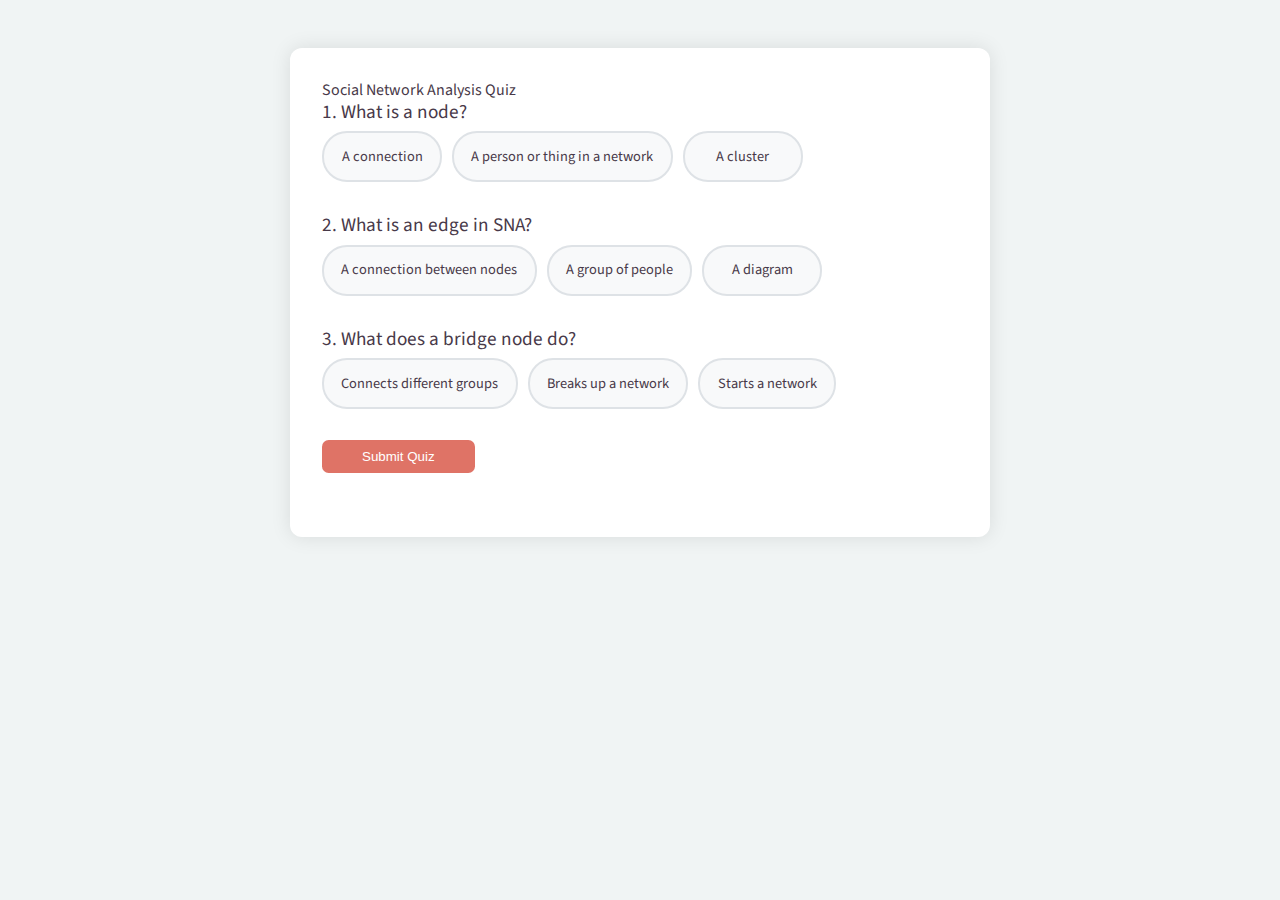
<file: quiz.html>
<!DOCTYPE html>
<html lang="en">
<head>
  <meta charset="UTF-8">
  <meta name="viewport" content="width=device-width, initial-scale=1.0">
  <title>SNA Quiz - Social Network Explorer</title>
  <link rel="stylesheet" href="assets/css/main.css">
  <style>
    .quiz-container {
      max-width: 700px;
      margin: 3em auto;
      padding: 2em;
      background: #fff;
      border-radius: 12px;
      box-shadow: 0 0 20px rgba(0, 0, 0, 0.1);
    }
    .question {
      margin-bottom: 1.5em;
    }
    .question h3 {
      font-size: 1.2em;
    }
    .question label {
      display: inline-block;
      margin: 0.5em 0.5em 0.5em 0;
      padding: 0.8em 1.2em;
      background: #f8f9fa;
      border: 2px solid #dee2e6;
      border-radius: 25px;
      cursor: pointer;
      transition: all 0.3s ease;
      font-size: 0.9em;
      min-width: 120px;
      text-align: center;
    }
    .question label:hover {
      background: #e9ecef;
      border-color: #adb5bd;
    }
    .question input[type="radio"] {
      display: none;
    }
    .question input[type="radio"]:checked + span {
      background: #007bff;
      color: white;
      border-color: #007bff;
    }
    .question label span {
      display: block;
      width: 100%;
      height: 100%;
    }
    #result {
      margin-top: 2em;
      font-weight: bold;
    }
    /* Fix radio button visibility */
    input[type="radio"] {
      pointer-events: auto !important;
      opacity: 1 !important;
    }
  </style>
</head>
<body>
  <div class="quiz-container">
    <h1>Social Network Analysis Quiz</h1>
    <form id="sna-quiz">
      <div class="question">
        <h3>1. What is a node?</h3>
        <label><input type="radio" name="q1" value="0"><span>A connection</span></label>
        <label><input type="radio" name="q1" value="1"><span>A person or thing in a network</span></label>
        <label><input type="radio" name="q1" value="0"><span>A cluster</span></label>
      </div>

      <div class="question">
        <h3>2. What is an edge in SNA?</h3>
        <label><input type="radio" name="q2" value="1"><span>A connection between nodes</span></label>
        <label><input type="radio" name="q2" value="0"><span>A group of people</span></label>
        <label><input type="radio" name="q2" value="0"><span>A diagram</span></label>
      </div>

      <div class="question">
        <h3>3. What does a bridge node do?</h3>
        <label><input type="radio" name="q3" value="1"><span>Connects different groups</span></label>
        <label><input type="radio" name="q3" value="0"><span>Breaks up a network</span></label>
        <label><input type="radio" name="q3" value="0"><span>Starts a network</span></label>
      </div>

      <button type="submit">Submit Quiz</button>
    </form>
    <div id="result"></div>
  </div>

  <script>
    document.getElementById('sna-quiz').addEventListener('submit', function(e) {
      e.preventDefault();
      let score = 0;
      const total = 3;
      const form = e.target;
      for (let i = 1; i <= total; i++) {
        const answer = form[`q${i}`].value;
        score += parseInt(answer);
      }
      document.getElementById('result').innerText = `You got ${score} out of ${total} correct!`;
    });
  </script>
</body>
</html>
</file>
<file: assets/css/main.css>
@import url("https://fonts.googleapis.com/css?family=Source+Sans+Pro:300,300italic,400,400italic,600");
@import url("fontawesome-all.min.css");

/*
	Helios by HTML5 UP
	html5up.net | @ajlkn
	Free for personal and commercial use under the CCA 3.0 license (html5up.net/license)
*/

html, body, div, span, applet, object,
iframe, h1, h2, h3, h4, h5, h6, p, blockquote,
pre, a, abbr, acronym, address, big, cite,
code, del, dfn, em, img, ins, kbd, q, s, samp,
small, strike, strong, sub, sup, tt, var, b,
u, i, center, dl, dt, dd, ol, ul, li, fieldset,
form, label, legend, table, caption, tbody,
tfoot, thead, tr, th, td, article, aside,
canvas, details, embed, figure, figcaption,
footer, header, hgroup, menu, nav, output, ruby,
section, summary, time, mark, audio, video {
	margin: 0;
	padding: 0;
	border: 0;
	font-size: 100%;
	font: inherit;
	vertical-align: baseline;}

article, aside, details, figcaption, figure,
footer, header, hgroup, menu, nav, section {
	display: block;}

body {
	line-height: 1;
}

ol, ul {
	list-style: none;
}

blockquote, q {
	quotes: none;
}

	blockquote:before, blockquote:after, q:before, q:after {
		content: '';
		content: none;
	}

table {
	border-collapse: collapse;
	border-spacing: 0;
}

body {
	-webkit-text-size-adjust: none;
}

mark {
	background-color: transparent;
	color: inherit;
}

input::-moz-focus-inner {
	border: 0;
	padding: 0;
}

input, select, textarea {
	-moz-appearance: none;
	-webkit-appearance: none;
	-ms-appearance: none;
	appearance: none;
}

/* === Custom Carousel Styling for SNA Boxes === */

.carousel .reel {
  display: flex;
  flex-wrap: nowrap;
  overflow-x: auto;
  padding: 2em 1em;
  gap: 1.5em;
}

.carousel .reel article {
  flex: 0 0 auto;
  width: 260px;
  background-color: #fff;
  border-radius: 10px;
  padding: 1.2em;
  box-shadow: 0 4px 10px rgba(0, 0, 0, 0.1);
  transition: transform 0.2s ease;
}

.carousel .reel article:hover {
  transform: scale(1.03);
}

.carousel .reel article img {
  border-radius: 8px;
  width: 100%;
  height: auto;
}

.carousel .reel article header {
  margin-top: 1em;
  text-align: center;
}

.carousel .reel article p {
  font-size: 0.95em;
  line-height: 1.4;
  margin-top: 0.5em;
  text-align: center;
}

/* Optional: scrollbar styling for better UX */
.carousel .reel::-webkit-scrollbar {
  height: 8px;
}
.carousel .reel::-webkit-scrollbar-thumb {
  background-color: #ccc;
  border-radius: 4px;
}


/* Basic */

	html {
		box-sizing: border-box;
	}

	*, *:before, *:after {
		box-sizing: inherit;
	}

	body {
		background: #f0f4f4;
		color: #5b5b5b;
		font-size: 15pt;
		line-height: 1.85em;
		font-family: 'Source Sans Pro', sans-serif;
		font-weight: 300;
	}

		body.is-preload *, body.is-preload *:before, body.is-preload *:after {
			-moz-animation: none !important;
			-webkit-animation: none !important;
			-ms-animation: none !important;
			animation: none !important;
			-moz-transition: none !important;
			-webkit-transition: none !important;
			-ms-transition: none !important;
			transition: none !important;
		}

	input, textarea, select {
		font-size: 15pt;
		line-height: 1.85em;
		font-family: 'Source Sans Pro', sans-serif;
		font-weight: 300;
	}

	h1, h2, h3, h4, h5, h6 {
		font-weight: 400;
		color: #483949;
		line-height: 1.25em;
	}

	h1 a, h2 a, h3 a, h4 a, h5 a, h6 a {
		color: inherit;
		text-decoration: none;
		border-bottom-color: transparent;
	}

	h1 strong, h2 strong, h3 strong, h4 strong, h5 strong, h6 strong {
		font-weight: 600;
	}

	h2 {
		font-size: 2.85em;
	}

	h3 {
		font-size: 1.25em;
	}

	h4 {
		font-size: 1em;
		margin: 0 0 0.25em 0;
	}

	strong, b {
		font-weight: 400;
		color: #483949;
	}

	em, i {
		font-style: italic;
	}

	a {
		color: inherit;
		border-bottom: solid 1px rgba(128, 128, 128, 0.15);
		text-decoration: none;
		-moz-transition: background-color 0.35s ease-in-out, color 0.35s ease-in-out, border-bottom-color 0.35s ease-in-out;
		-webkit-transition: background-color 0.35s ease-in-out, color 0.35s ease-in-out, border-bottom-color 0.35s ease-in-out;
		-ms-transition: background-color 0.35s ease-in-out, color 0.35s ease-in-out, border-bottom-color 0.35s ease-in-out;
		transition: background-color 0.35s ease-in-out, color 0.35s ease-in-out, border-bottom-color 0.35s ease-in-out;
	}

		a:hover {
			color: #ef8376;
			border-bottom-color: transparent;
		}

	sub {
		position: relative;
		top: 0.5em;
		font-size: 0.8em;
	}

	sup {
		position: relative;
		top: -0.5em;
		font-size: 0.8em;
	}

	blockquote {
		border-left: solid 0.5em #ddd;
		padding: 1em 0 1em 2em;
		font-style: italic;
	}

	p, ul, ol, dl, table {
		margin-bottom: 1em;
	}

	p {
		text-align: justify;
	}

	br.clear {
		clear: both;
	}

	hr {
		position: relative;
		display: block;
		border: 0;
		top: 4.5em;
		margin-bottom: 9em;
		height: 6px;
		border-top: solid 1px rgba(128, 128, 128, 0.2);
		border-bottom: solid 1px rgba(128, 128, 128, 0.2);
	}

		hr:before, hr:after {
			content: '';
			position: absolute;
			top: -8px;
			display: block;
			width: 1px;
			height: 21px;
			background: rgba(128, 128, 128, 0.2);
		}

		hr:before {
			left: -1px;
		}

		hr:after {
			right: -1px;
		}

	.timestamp {
		color: rgba(128, 128, 128, 0.75);
		font-size: 0.8em;
	}

/* Container */

	.container {
		margin: 0 auto;
		max-width: 100%;
		width: 1400px;
	}

		@media screen and (max-width: 1680px) {

			.container {
				width: 1200px;
			}

		}

		@media screen and (max-width: 1280px) {

			.container {
				width: 100%;
			}

		}

		@media screen and (max-width: 960px) {

			.container {
				width: 100%;
			}

		}

		@media screen and (max-width: 840px) {

			.container {
				width: 100%;
			}

		}

		@media screen and (max-width: 736px) {

			.container {
				width: 100%;
			}

		}

/* Row */

	.row {
		display: flex;
		flex-wrap: wrap;
		box-sizing: border-box;
		align-items: stretch;
	}

		.row > * {
			box-sizing: border-box;
		}

		.row.gtr-uniform > * > :last-child {
			margin-bottom: 0;
		}

		.row.aln-left {
			justify-content: flex-start;
		}

		.row.aln-center {
			justify-content: center;
		}

		.row.aln-right {
			justify-content: flex-end;
		}

		.row.aln-top {
			align-items: flex-start;
		}

		.row.aln-middle {
			align-items: center;
		}

		.row.aln-bottom {
			align-items: flex-end;
		}

		.row > .imp {
			order: -1;
		}

		.row > .col-1 {
			width: 8.33333%;
		}

		.row > .off-1 {
			margin-left: 8.33333%;
		}

		.row > .col-2 {
			width: 16.66667%;
		}

		.row > .off-2 {
			margin-left: 16.66667%;
		}

		.row > .col-3 {
			width: 25%;
		}

		.row > .off-3 {
			margin-left: 25%;
		}

		.row > .col-4 {
			width: 33.33333%;
		}

		.row > .off-4 {
			margin-left: 33.33333%;
		}

		.row > .col-5 {
			width: 41.66667%;
		}

		.row > .off-5 {
			margin-left: 41.66667%;
		}

		.row > .col-6 {
			width: 50%;
		}

		.row > .off-6 {
			margin-left: 50%;
		}

		.row > .col-7 {
			width: 58.33333%;
		}

		.row > .off-7 {
			margin-left: 58.33333%;
		}

		.row > .col-8 {
			width: 66.66667%;
		}

		.row > .off-8 {
			margin-left: 66.66667%;
		}

		.row > .col-9 {
			width: 75%;
		}

		.row > .off-9 {
			margin-left: 75%;
		}

		.row > .col-10 {
			width: 83.33333%;
		}

		.row > .off-10 {
			margin-left: 83.33333%;
		}

		.row > .col-11 {
			width: 91.66667%;
		}

		.row > .off-11 {
			margin-left: 91.66667%;
		}

		.row > .col-12 {
			width: 100%;
		}

		.row > .off-12 {
			margin-left: 100%;
		}

		.row.gtr-0 {
			margin-top: 0px;
			margin-left: 0px;
		}

			.row.gtr-0 > * {
				padding: 0px 0 0 0px;
			}

			.row.gtr-0.gtr-uniform {
				margin-top: 0px;
			}

				.row.gtr-0.gtr-uniform > * {
					padding-top: 0px;
				}

		.row.gtr-25 {
			margin-top: -10px;
			margin-left: -10px;
		}

			.row.gtr-25 > * {
				padding: 10px 0 0 10px;
			}

			.row.gtr-25.gtr-uniform {
				margin-top: -10px;
			}

				.row.gtr-25.gtr-uniform > * {
					padding-top: 10px;
				}

		.row.gtr-50 {
			margin-top: -20px;
			margin-left: -20px;
		}

			.row.gtr-50 > * {
				padding: 20px 0 0 20px;
			}

			.row.gtr-50.gtr-uniform {
				margin-top: -20px;
			}

				.row.gtr-50.gtr-uniform > * {
					padding-top: 20px;
				}

		.row {
			margin-top: -40px;
			margin-left: -40px;
		}

			.row > * {
				padding: 40px 0 0 40px;
			}

			.row.gtr-uniform {
				margin-top: -40px;
			}

				.row.gtr-uniform > * {
					padding-top: 40px;
				}

		.row.gtr-150 {
			margin-top: -60px;
			margin-left: -60px;
		}

			.row.gtr-150 > * {
				padding: 60px 0 0 60px;
			}

			.row.gtr-150.gtr-uniform {
				margin-top: -60px;
			}

				.row.gtr-150.gtr-uniform > * {
					padding-top: 60px;
				}

		.row.gtr-200 {
			margin-top: -80px;
			margin-left: -80px;
		}

			.row.gtr-200 > * {
				padding: 80px 0 0 80px;
			}

			.row.gtr-200.gtr-uniform {
				margin-top: -80px;
			}

				.row.gtr-200.gtr-uniform > * {
					padding-top: 80px;
				}

		@media screen and (max-width: 1680px) {

			.row {
				display: flex;
				flex-wrap: wrap;
				box-sizing: border-box;
				align-items: stretch;
			}

				.row > * {
					box-sizing: border-box;
				}

				.row.gtr-uniform > * > :last-child {
					margin-bottom: 0;
				}

				.row.aln-left {
					justify-content: flex-start;
				}

				.row.aln-center {
					justify-content: center;
				}

				.row.aln-right {
					justify-content: flex-end;
				}

				.row.aln-top {
					align-items: flex-start;
				}

				.row.aln-middle {
					align-items: center;
				}

				.row.aln-bottom {
					align-items: flex-end;
				}

				.row > .imp-wide {
					order: -1;
				}

				.row > .col-1-wide {
					width: 8.33333%;
				}

				.row > .off-1-wide {
					margin-left: 8.33333%;
				}

				.row > .col-2-wide {
					width: 16.66667%;
				}

				.row > .off-2-wide {
					margin-left: 16.66667%;
				}

				.row > .col-3-wide {
					width: 25%;
				}

				.row > .off-3-wide {
					margin-left: 25%;
				}

				.row > .col-4-wide {
					width: 33.33333%;
				}

				.row > .off-4-wide {
					margin-left: 33.33333%;
				}

				.row > .col-5-wide {
					width: 41.66667%;
				}

				.row > .off-5-wide {
					margin-left: 41.66667%;
				}

				.row > .col-6-wide {
					width: 50%;
				}

				.row > .off-6-wide {
					margin-left: 50%;
				}

				.row > .col-7-wide {
					width: 58.33333%;
				}

				.row > .off-7-wide {
					margin-left: 58.33333%;
				}

				.row > .col-8-wide {
					width: 66.66667%;
				}

				.row > .off-8-wide {
					margin-left: 66.66667%;
				}

				.row > .col-9-wide {
					width: 75%;
				}

				.row > .off-9-wide {
					margin-left: 75%;
				}

				.row > .col-10-wide {
					width: 83.33333%;
				}

				.row > .off-10-wide {
					margin-left: 83.33333%;
				}

				.row > .col-11-wide {
					width: 91.66667%;
				}

				.row > .off-11-wide {
					margin-left: 91.66667%;
				}

				.row > .col-12-wide {
					width: 100%;
				}

				.row > .off-12-wide {
					margin-left: 100%;
				}

				.row.gtr-0 {
					margin-top: 0px;
					margin-left: 0px;
				}

					.row.gtr-0 > * {
						padding: 0px 0 0 0px;
					}

					.row.gtr-0.gtr-uniform {
						margin-top: 0px;
					}

						.row.gtr-0.gtr-uniform > * {
							padding-top: 0px;
						}

				.row.gtr-25 {
					margin-top: -10px;
					margin-left: -10px;
				}

					.row.gtr-25 > * {
						padding: 10px 0 0 10px;
					}

					.row.gtr-25.gtr-uniform {
						margin-top: -10px;
					}

						.row.gtr-25.gtr-uniform > * {
							padding-top: 10px;
						}

				.row.gtr-50 {
					margin-top: -20px;
					margin-left: -20px;
				}

					.row.gtr-50 > * {
						padding: 20px 0 0 20px;
					}

					.row.gtr-50.gtr-uniform {
						margin-top: -20px;
					}

						.row.gtr-50.gtr-uniform > * {
							padding-top: 20px;
						}

				.row {
					margin-top: -40px;
					margin-left: -40px;
				}

					.row > * {
						padding: 40px 0 0 40px;
					}

					.row.gtr-uniform {
						margin-top: -40px;
					}

						.row.gtr-uniform > * {
							padding-top: 40px;
						}

				.row.gtr-150 {
					margin-top: -60px;
					margin-left: -60px;
				}

					.row.gtr-150 > * {
						padding: 60px 0 0 60px;
					}

					.row.gtr-150.gtr-uniform {
						margin-top: -60px;
					}

						.row.gtr-150.gtr-uniform > * {
							padding-top: 60px;
						}

				.row.gtr-200 {
					margin-top: -80px;
					margin-left: -80px;
				}

					.row.gtr-200 > * {
						padding: 80px 0 0 80px;
					}

					.row.gtr-200.gtr-uniform {
						margin-top: -80px;
					}

						.row.gtr-200.gtr-uniform > * {
							padding-top: 80px;
						}

		}

		@media screen and (max-width: 1280px) {

			.row {
				display: flex;
				flex-wrap: wrap;
				box-sizing: border-box;
				align-items: stretch;
			}

				.row > * {
					box-sizing: border-box;
				}

				.row.gtr-uniform > * > :last-child {
					margin-bottom: 0;
				}

				.row.aln-left {
					justify-content: flex-start;
				}

				.row.aln-center {
					justify-content: center;
				}

				.row.aln-right {
					justify-content: flex-end;
				}

				.row.aln-top {
					align-items: flex-start;
				}

				.row.aln-middle {
					align-items: center;
				}

				.row.aln-bottom {
					align-items: flex-end;
				}

				.row > .imp-normal {
					order: -1;
				}

				.row > .col-1-normal {
					width: 8.33333%;
				}

				.row > .off-1-normal {
					margin-left: 8.33333%;
				}

				.row > .col-2-normal {
					width: 16.66667%;
				}

				.row > .off-2-normal {
					margin-left: 16.66667%;
				}

				.row > .col-3-normal {
					width: 25%;
				}

				.row > .off-3-normal {
					margin-left: 25%;
				}

				.row > .col-4-normal {
					width: 33.33333%;
				}

				.row > .off-4-normal {
					margin-left: 33.33333%;
				}

				.row > .col-5-normal {
					width: 41.66667%;
				}

				.row > .off-5-normal {
					margin-left: 41.66667%;
				}

				.row > .col-6-normal {
					width: 50%;
				}

				.row > .off-6-normal {
					margin-left: 50%;
				}

				.row > .col-7-normal {
					width: 58.33333%;
				}

				.row > .off-7-normal {
					margin-left: 58.33333%;
				}

				.row > .col-8-normal {
					width: 66.66667%;
				}

				.row > .off-8-normal {
					margin-left: 66.66667%;
				}

				.row > .col-9-normal {
					width: 75%;
				}

				.row > .off-9-normal {
					margin-left: 75%;
				}

				.row > .col-10-normal {
					width: 83.33333%;
				}

				.row > .off-10-normal {
					margin-left: 83.33333%;
				}

				.row > .col-11-normal {
					width: 91.66667%;
				}

				.row > .off-11-normal {
					margin-left: 91.66667%;
				}

				.row > .col-12-normal {
					width: 100%;
				}

				.row > .off-12-normal {
					margin-left: 100%;
				}

				.row.gtr-0 {
					margin-top: 0px;
					margin-left: 0px;
				}

					.row.gtr-0 > * {
						padding: 0px 0 0 0px;
					}

					.row.gtr-0.gtr-uniform {
						margin-top: 0px;
					}

						.row.gtr-0.gtr-uniform > * {
							padding-top: 0px;
						}

				.row.gtr-25 {
					margin-top: -9px;
					margin-left: -9px;
				}

					.row.gtr-25 > * {
						padding: 9px 0 0 9px;
					}

					.row.gtr-25.gtr-uniform {
						margin-top: -9px;
					}

						.row.gtr-25.gtr-uniform > * {
							padding-top: 9px;
						}

				.row.gtr-50 {
					margin-top: -18px;
					margin-left: -18px;
				}

					.row.gtr-50 > * {
						padding: 18px 0 0 18px;
					}

					.row.gtr-50.gtr-uniform {
						margin-top: -18px;
					}

						.row.gtr-50.gtr-uniform > * {
							padding-top: 18px;
						}

				.row {
					margin-top: -36px;
					margin-left: -36px;
				}

					.row > * {
						padding: 36px 0 0 36px;
					}

					.row.gtr-uniform {
						margin-top: -36px;
					}

						.row.gtr-uniform > * {
							padding-top: 36px;
						}

				.row.gtr-150 {
					margin-top: -54px;
					margin-left: -54px;
				}

					.row.gtr-150 > * {
						padding: 54px 0 0 54px;
					}

					.row.gtr-150.gtr-uniform {
						margin-top: -54px;
					}

						.row.gtr-150.gtr-uniform > * {
							padding-top: 54px;
						}

				.row.gtr-200 {
					margin-top: -72px;
					margin-left: -72px;
				}

					.row.gtr-200 > * {
						padding: 72px 0 0 72px;
					}

					.row.gtr-200.gtr-uniform {
						margin-top: -72px;
					}

						.row.gtr-200.gtr-uniform > * {
							padding-top: 72px;
						}

		}

		@media screen and (max-width: 960px) {

			.row {
				display: flex;
				flex-wrap: wrap;
				box-sizing: border-box;
				align-items: stretch;
			}

				.row > * {
					box-sizing: border-box;
				}

				.row.gtr-uniform > * > :last-child {
					margin-bottom: 0;
				}

				.row.aln-left {
					justify-content: flex-start;
				}

				.row.aln-center {
					justify-content: center;
				}

				.row.aln-right {
					justify-content: flex-end;
				}

				.row.aln-top {
					align-items: flex-start;
				}

				.row.aln-middle {
					align-items: center;
				}

				.row.aln-bottom {
					align-items: flex-end;
				}

				.row > .imp-narrow {
					order: -1;
				}

				.row > .col-1-narrow {
					width: 8.33333%;
				}

				.row > .off-1-narrow {
					margin-left: 8.33333%;
				}

				.row > .col-2-narrow {
					width: 16.66667%;
				}

				.row > .off-2-narrow {
					margin-left: 16.66667%;
				}

				.row > .col-3-narrow {
					width: 25%;
				}

				.row > .off-3-narrow {
					margin-left: 25%;
				}

				.row > .col-4-narrow {
					width: 33.33333%;
				}

				.row > .off-4-narrow {
					margin-left: 33.33333%;
				}

				.row > .col-5-narrow {
					width: 41.66667%;
				}

				.row > .off-5-narrow {
					margin-left: 41.66667%;
				}

				.row > .col-6-narrow {
					width: 50%;
				}

				.row > .off-6-narrow {
					margin-left: 50%;
				}

				.row > .col-7-narrow {
					width: 58.33333%;
				}

				.row > .off-7-narrow {
					margin-left: 58.33333%;
				}

				.row > .col-8-narrow {
					width: 66.66667%;
				}

				.row > .off-8-narrow {
					margin-left: 66.66667%;
				}

				.row > .col-9-narrow {
					width: 75%;
				}

				.row > .off-9-narrow {
					margin-left: 75%;
				}

				.row > .col-10-narrow {
					width: 83.33333%;
				}

				.row > .off-10-narrow {
					margin-left: 83.33333%;
				}

				.row > .col-11-narrow {
					width: 91.66667%;
				}

				.row > .off-11-narrow {
					margin-left: 91.66667%;
				}

				.row > .col-12-narrow {
					width: 100%;
				}

				.row > .off-12-narrow {
					margin-left: 100%;
				}

				.row.gtr-0 {
					margin-top: 0px;
					margin-left: 0px;
				}

					.row.gtr-0 > * {
						padding: 0px 0 0 0px;
					}

					.row.gtr-0.gtr-uniform {
						margin-top: 0px;
					}

						.row.gtr-0.gtr-uniform > * {
							padding-top: 0px;
						}

				.row.gtr-25 {
					margin-top: -8px;
					margin-left: -8px;
				}

					.row.gtr-25 > * {
						padding: 8px 0 0 8px;
					}

					.row.gtr-25.gtr-uniform {
						margin-top: -8px;
					}

						.row.gtr-25.gtr-uniform > * {
							padding-top: 8px;
						}

				.row.gtr-50 {
					margin-top: -16px;
					margin-left: -16px;
				}

					.row.gtr-50 > * {
						padding: 16px 0 0 16px;
					}

					.row.gtr-50.gtr-uniform {
						margin-top: -16px;
					}

						.row.gtr-50.gtr-uniform > * {
							padding-top: 16px;
						}

				.row {
					margin-top: -32px;
					margin-left: -32px;
				}

					.row > * {
						padding: 32px 0 0 32px;
					}

					.row.gtr-uniform {
						margin-top: -32px;
					}

						.row.gtr-uniform > * {
							padding-top: 32px;
						}

				.row.gtr-150 {
					margin-top: -48px;
					margin-left: -48px;
				}

					.row.gtr-150 > * {
						padding: 48px 0 0 48px;
					}

					.row.gtr-150.gtr-uniform {
						margin-top: -48px;
					}

						.row.gtr-150.gtr-uniform > * {
							padding-top: 48px;
						}

				.row.gtr-200 {
					margin-top: -64px;
					margin-left: -64px;
				}

					.row.gtr-200 > * {
						padding: 64px 0 0 64px;
					}

					.row.gtr-200.gtr-uniform {
						margin-top: -64px;
					}

						.row.gtr-200.gtr-uniform > * {
							padding-top: 64px;
						}

		}

		@media screen and (max-width: 840px) {

			.row {
				display: flex;
				flex-wrap: wrap;
				box-sizing: border-box;
				align-items: stretch;
			}

				.row > * {
					box-sizing: border-box;
				}

				.row.gtr-uniform > * > :last-child {
					margin-bottom: 0;
				}

				.row.aln-left {
					justify-content: flex-start;
				}

				.row.aln-center {
					justify-content: center;
				}

				.row.aln-right {
					justify-content: flex-end;
				}

				.row.aln-top {
					align-items: flex-start;
				}

				.row.aln-middle {
					align-items: center;
				}

				.row.aln-bottom {
					align-items: flex-end;
				}

				.row > .imp-narrower {
					order: -1;
				}

				.row > .col-1-narrower {
					width: 8.33333%;
				}

				.row > .off-1-narrower {
					margin-left: 8.33333%;
				}

				.row > .col-2-narrower {
					width: 16.66667%;
				}

				.row > .off-2-narrower {
					margin-left: 16.66667%;
				}

				.row > .col-3-narrower {
					width: 25%;
				}

				.row > .off-3-narrower {
					margin-left: 25%;
				}

				.row > .col-4-narrower {
					width: 33.33333%;
				}

				.row > .off-4-narrower {
					margin-left: 33.33333%;
				}

				.row > .col-5-narrower {
					width: 41.66667%;
				}

				.row > .off-5-narrower {
					margin-left: 41.66667%;
				}

				.row > .col-6-narrower {
					width: 50%;
				}

				.row > .off-6-narrower {
					margin-left: 50%;
				}

				.row > .col-7-narrower {
					width: 58.33333%;
				}

				.row > .off-7-narrower {
					margin-left: 58.33333%;
				}

				.row > .col-8-narrower {
					width: 66.66667%;
				}

				.row > .off-8-narrower {
					margin-left: 66.66667%;
				}

				.row > .col-9-narrower {
					width: 75%;
				}

				.row > .off-9-narrower {
					margin-left: 75%;
				}

				.row > .col-10-narrower {
					width: 83.33333%;
				}

				.row > .off-10-narrower {
					margin-left: 83.33333%;
				}

				.row > .col-11-narrower {
					width: 91.66667%;
				}

				.row > .off-11-narrower {
					margin-left: 91.66667%;
				}

				.row > .col-12-narrower {
					width: 100%;
				}

				.row > .off-12-narrower {
					margin-left: 100%;
				}

				.row.gtr-0 {
					margin-top: 0px;
					margin-left: 0px;
				}

					.row.gtr-0 > * {
						padding: 0px 0 0 0px;
					}

					.row.gtr-0.gtr-uniform {
						margin-top: 0px;
					}

						.row.gtr-0.gtr-uniform > * {
							padding-top: 0px;
						}

				.row.gtr-25 {
					margin-top: -8px;
					margin-left: -8px;
				}

					.row.gtr-25 > * {
						padding: 8px 0 0 8px;
					}

					.row.gtr-25.gtr-uniform {
						margin-top: -8px;
					}

						.row.gtr-25.gtr-uniform > * {
							padding-top: 8px;
						}

				.row.gtr-50 {
					margin-top: -16px;
					margin-left: -16px;
				}

					.row.gtr-50 > * {
						padding: 16px 0 0 16px;
					}

					.row.gtr-50.gtr-uniform {
						margin-top: -16px;
					}

						.row.gtr-50.gtr-uniform > * {
							padding-top: 16px;
						}

				.row {
					margin-top: -32px;
					margin-left: -32px;
				}

					.row > * {
						padding: 32px 0 0 32px;
					}

					.row.gtr-uniform {
						margin-top: -32px;
					}

						.row.gtr-uniform > * {
							padding-top: 32px;
						}

				.row.gtr-150 {
					margin-top: -48px;
					margin-left: -48px;
				}

					.row.gtr-150 > * {
						padding: 48px 0 0 48px;
					}

					.row.gtr-150.gtr-uniform {
						margin-top: -48px;
					}

						.row.gtr-150.gtr-uniform > * {
							padding-top: 48px;
						}

				.row.gtr-200 {
					margin-top: -64px;
					margin-left: -64px;
				}

					.row.gtr-200 > * {
						padding: 64px 0 0 64px;
					}

					.row.gtr-200.gtr-uniform {
						margin-top: -64px;
					}

						.row.gtr-200.gtr-uniform > * {
							padding-top: 64px;
						}

		}

		@media screen and (max-width: 736px) {

			.row {
				display: flex;
				flex-wrap: wrap;
				box-sizing: border-box;
				align-items: stretch;
			}

				.row > * {
					box-sizing: border-box;
				}

				.row.gtr-uniform > * > :last-child {
					margin-bottom: 0;
				}

				.row.aln-left {
					justify-content: flex-start;
				}

				.row.aln-center {
					justify-content: center;
				}

				.row.aln-right {
					justify-content: flex-end;
				}

				.row.aln-top {
					align-items: flex-start;
				}

				.row.aln-middle {
					align-items: center;
				}

				.row.aln-bottom {
					align-items: flex-end;
				}

				.row > .imp-mobile {
					order: -1;
				}

				.row > .col-1-mobile {
					width: 8.33333%;
				}

				.row > .off-1-mobile {
					margin-left: 8.33333%;
				}

				.row > .col-2-mobile {
					width: 16.66667%;
				}

				.row > .off-2-mobile {
					margin-left: 16.66667%;
				}

				.row > .col-3-mobile {
					width: 25%;
				}

				.row > .off-3-mobile {
					margin-left: 25%;
				}

				.row > .col-4-mobile {
					width: 33.33333%;
				}

				.row > .off-4-mobile {
					margin-left: 33.33333%;
				}

				.row > .col-5-mobile {
					width: 41.66667%;
				}

				.row > .off-5-mobile {
					margin-left: 41.66667%;
				}

				.row > .col-6-mobile {
					width: 50%;
				}

				.row > .off-6-mobile {
					margin-left: 50%;
				}

				.row > .col-7-mobile {
					width: 58.33333%;
				}

				.row > .off-7-mobile {
					margin-left: 58.33333%;
				}

				.row > .col-8-mobile {
					width: 66.66667%;
				}

				.row > .off-8-mobile {
					margin-left: 66.66667%;
				}

				.row > .col-9-mobile {
					width: 75%;
				}

				.row > .off-9-mobile {
					margin-left: 75%;
				}

				.row > .col-10-mobile {
					width: 83.33333%;
				}

				.row > .off-10-mobile {
					margin-left: 83.33333%;
				}

				.row > .col-11-mobile {
					width: 91.66667%;
				}

				.row > .off-11-mobile {
					margin-left: 91.66667%;
				}

				.row > .col-12-mobile {
					width: 100%;
				}

				.row > .off-12-mobile {
					margin-left: 100%;
				}

				.row.gtr-0 {
					margin-top: 0px;
					margin-left: 0px;
				}

					.row.gtr-0 > * {
						padding: 0px 0 0 0px;
					}

					.row.gtr-0.gtr-uniform {
						margin-top: 0px;
					}

						.row.gtr-0.gtr-uniform > * {
							padding-top: 0px;
						}

				.row.gtr-25 {
					margin-top: -5px;
					margin-left: -5px;
				}

					.row.gtr-25 > * {
						padding: 5px 0 0 5px;
					}

					.row.gtr-25.gtr-uniform {
						margin-top: -5px;
					}

						.row.gtr-25.gtr-uniform > * {
							padding-top: 5px;
						}

				.row.gtr-50 {
					margin-top: -10px;
					margin-left: -10px;
				}

					.row.gtr-50 > * {
						padding: 10px 0 0 10px;
					}

					.row.gtr-50.gtr-uniform {
						margin-top: -10px;
					}

						.row.gtr-50.gtr-uniform > * {
							padding-top: 10px;
						}

				.row {
					margin-top: -20px;
					margin-left: -20px;
				}

					.row > * {
						padding: 20px 0 0 20px;
					}

					.row.gtr-uniform {
						margin-top: -20px;
					}

						.row.gtr-uniform > * {
							padding-top: 20px;
						}

				.row.gtr-150 {
					margin-top: -30px;
					margin-left: -30px;
				}

					.row.gtr-150 > * {
						padding: 30px 0 0 30px;
					}

					.row.gtr-150.gtr-uniform {
						margin-top: -30px;
					}

						.row.gtr-150.gtr-uniform > * {
							padding-top: 30px;
						}

				.row.gtr-200 {
					margin-top: -40px;
					margin-left: -40px;
				}

					.row.gtr-200 > * {
						padding: 40px 0 0 40px;
					}

					.row.gtr-200.gtr-uniform {
						margin-top: -40px;
					}

						.row.gtr-200.gtr-uniform > * {
							padding-top: 40px;
						}

		}

/* Sections/Article */

	section, article {
		margin-bottom: 3em;
	}

		section > :last-child, section:last-child, article > :last-child, article:last-child {
			margin-bottom: 0;
		}

		section.special > header, section.special > footer, article.special > header, article.special > footer {
			text-align: center;
		}

	.row > section, .row > article {
		margin-bottom: 0;
	}

	header {
		margin: 0 0 1em 0;
	}

		header > p {
			display: block;
			font-size: 1.5em;
			margin: 1em 0 2em 0;
			line-height: 1.5em;
			text-align: inherit;
		}

	footer {
		margin: 2.5em 0 0 0;
	}

/* Image */

	.image {
		position: relative;
		display: inline-block;
		border: 0;
		outline: 0;
	}

		.image img {
			display: block;
			width: 100%;
		}

		.image.fit {
			display: block;
			width: 100%;
		}

		.image.featured {
			display: block;
			width: 100%;
			margin: 0 0 4em 0;
		}

		.image.left {
			float: left;
			margin: 0 2em 2em 0;
		}

		.image.centered {
			display: block;
			margin: 0 0 2em 0;
		}

			.image.centered img {
				margin: 0 auto;
				width: auto;
			}

/* List */

	ul {
		list-style: disc;
		padding-left: 1em;
	}

		ul li {
			padding-left: 0.5em;
		}

	ol {
		list-style: decimal;
		padding-left: 1.25em;
	}

		ol li {
			padding-left: 0.25em;
		}

/* Actions */

	ul.actions {
		margin: 3em 0 0 0;
		list-style: none;
		padding-left: 0;
	}

		form ul.actions {
			margin-top: 0;
		}

		ul.actions li {
			display: inline-block;
			margin: 0 0.75em 0 0.75em;
			padding-left: 0;
		}

			ul.actions li:first-child {
				margin-left: 0;
			}

			ul.actions li:last-child {
				margin-right: 0;
			}

/* Divided */

	ul.divided {
		list-style: none;
		padding-left: 0;
	}

		ul.divided li {
			border-top: solid 1px rgba(128, 128, 128, 0.2);
			padding-top: 1.5em;
			margin-top: 1.5em;
			padding-left: 0;
		}

			ul.divided li:first-child {
				border-top: 0;
				padding-top: 0;
				margin-top: 0;
			}

/* Menu */

	ul.menu {
		height: 1em;
		line-height: 1em;
		list-style: none;
		padding-left: 0;
	}

		ul.menu li {
			display: inline-block;
			border-left: solid 1px rgba(128, 128, 128, 0.2);
			padding-left: 1.25em;
			margin-left: 1.25em;
		}

			ul.menu li:first-child {
				border-left: 0;
				padding-left: 0;
				margin-left: 0;
			}

/* Icons */

	ul.icons {
		position: relative;
		background: rgba(128, 128, 128, 0.05);
		border-radius: 4em;
		display: inline-block;
		padding: 0.35em 0.75em 0.35em 0.75em;
		font-size: 1.25em;
		cursor: default;
		list-style: none;
	}

		ul.icons li {
			display: inline-block;
			padding-left: 0;
		}

			ul.icons li a {
				display: inline-block;
				background: none;
				width: 2.5em;
				height: 2.5em;
				line-height: 2.5em;
				text-align: center;
				border-radius: 100%;
				border: 0;
				color: inherit;
			}

				ul.icons li a:hover {
					color: #ef8376;
				}

/* Form */

	form label {
		display: block;
		font-weight: 400;
		color: #483949;
		margin: 0 0 1em 0;
	}

	form input[type="text"],
	form input[type="email"],
	form input[type="password"],
	form select,
	form textarea {
		-webkit-appearance: none;
		display: block;
		border: 0;
		background: #fafafa;
		width: 100%;
		border-radius: 0.5em;
		border: solid 1px #E5E5E5;
		padding: 1em;
		-moz-transition: background-color 0.35s ease-in-out, border-color 0.35s ease-in-out;
		-webkit-transition: background-color 0.35s ease-in-out, border-color 0.35s ease-in-out;
		-ms-transition: background-color 0.35s ease-in-out, border-color 0.35s ease-in-out;
		transition: background-color 0.35s ease-in-out, border-color 0.35s ease-in-out;
	}

		form input[type="text"]:focus,
		form input[type="email"]:focus,
		form input[type="password"]:focus,
		form select:focus,
		form textarea:focus {
			background: #fff;
			border-color: #df7366;
		}

	form input[type="text"],
	form input[type="email"],
	form input[type="password"],
	form select {
		line-height: 1em;
	}

	form textarea {
		min-height: 9em;
	}

	form ::-webkit-input-placeholder {
		color: #555 !important;
	}

	form :-moz-placeholder {
		color: #555 !important;
	}

	form ::-moz-placeholder {
		color: #555 !important;
	}

	form :-ms-input-placeholder {
		color: #555 !important;
	}

	form ::-moz-focus-inner {
		border: 0;
	}

/* Table */

	table {
		width: 100%;
	}

		table.default {
			width: 100%;
		}

			table.default tbody tr {
				border-top: solid 1px #e5e5e5;
			}

				table.default tbody tr:first-child {
					border-top: 0;
				}

				table.default tbody tr:nth-child(2n+1) {
					background: #fafafa;
				}

			table.default td {
				padding: 0.5em 1em 0.5em 1em;
			}

			table.default th {
				text-align: left;
				font-weight: 400;
				padding: 0.5em 1em 0.5em 1em;
			}

			table.default thead {
				border-bottom: solid 2px #e5e5e5;
			}

			table.default tfoot {
				border-top: solid 2px #e5e5e5;
			}

/* Button */

	input[type="button"],
	input[type="submit"],
	input[type="reset"],
	button,
	.button {
		position: relative;
		display: inline-block;
		background: #df7366;
		color: #fff;
		text-align: center;
		border-radius: 0.5em;
		text-decoration: none;
		padding: 0.65em 3em 0.65em 3em;
		border: 0;
		cursor: pointer;
		outline: 0;
		font-weight: 300;
		-moz-transition: background-color 0.35s ease-in-out, color 0.35s ease-in-out, border-bottom-color 0.35s ease-in-out;
		-webkit-transition: background-color 0.35s ease-in-out, color 0.35s ease-in-out, border-bottom-color 0.35s ease-in-out;
		-ms-transition: background-color 0.35s ease-in-out, color 0.35s ease-in-out, border-bottom-color 0.35s ease-in-out;
		transition: background-color 0.35s ease-in-out, color 0.35s ease-in-out, border-bottom-color 0.35s ease-in-out;
	}

		input[type="button"]:hover,
		input[type="submit"]:hover,
		input[type="reset"]:hover,
		button:hover,
		.button:hover {
			color: #fff;
			background: #ef8376;
		}

		input[type="button"].alt,
		input[type="submit"].alt,
		input[type="reset"].alt,
		button.alt,
		.button.alt {
			background: #2B252C;
		}

			input[type="button"].alt:hover,
			input[type="submit"].alt:hover,
			input[type="reset"].alt:hover,
			button.alt:hover,
			.button.alt:hover {
				background: #3B353C;
			}

/* Post */

	.post.stub {
		text-align: center;
	}

		.post.stub header {
			margin: 0;
		}

/* Icons */

	.icon {
		text-decoration: none;
		text-decoration: none;
	}

		.icon:before {
			-moz-osx-font-smoothing: grayscale;
			-webkit-font-smoothing: antialiased;
			display: inline-block;
			font-style: normal;
			font-variant: normal;
			text-rendering: auto;
			line-height: 1;
			text-transform: none !important;
			font-family: 'Font Awesome 5 Free';
			font-weight: 400;
		}

		.icon:before {
			line-height: inherit;
			font-size: 1.25em;
		}

		.icon > .label {
			display: none;
		}

		.icon.solid:before {
			font-weight: 900;
		}

		.icon.brands:before {
			font-family: 'Font Awesome 5 Brands';
		}

		.icon.circled {
			position: relative;
			display: inline-block;
			background: #2b252c;
			color: #fff;
			border-radius: 100%;
			width: 3em;
			height: 3em;
			line-height: 3em;
			text-align: center;
			font-size: 1.25em;
		}

			header .icon.circled {
				margin: 0 0 2em 0;
			}

/* Wrapper */

	.wrapper {
		background: #fff;
		margin: 0 0 2em 0;
		padding: 6em 0 6em 0;
	}

		.wrapper.style2 {
			padding-top: 0;
		}

/* Header */

	#header {
		position: relative;
		background-image: url("../../images/header.jpg");
		background-size: cover;
		background-position: center center;
		background-attachment: fixed;
		color: #fff;
		text-align: center;
		padding: 7.5em 0 2em 0;
		cursor: default;
	}

		#header:before {
			content: '';
			display: inline-block;
			vertical-align: middle;
			height: 100%;
		}

		#header .inner {
			position: relative;
			z-index: 1;
			margin: 0;
			display: inline-block;
			vertical-align: middle;
		}

		#header header {
			display: inline-block;
		}

			#header header > p {
				font-size: 1.25em;
				margin: 0;
			}

		#header h1 {
			color: #fff;
			font-size: 3em;
			line-height: 1em;
		}

			#header h1 a {
				color: inherit;
			}

		#header .button {
			display: inline-block;
			border-radius: 100%;
			width: 4.5em;
			height: 4.5em;
			line-height: 4.5em;
			text-align: center;
			font-size: 1.25em;
			padding: 0;
		}

		#header hr {
			top: 1.5em;
			margin-bottom: 3em;
			border-bottom-color: rgba(192, 192, 192, 0.35);
			box-shadow: inset 0 1px 0 0 rgba(192, 192, 192, 0.35);
		}

			#header hr:before, #header hr:after {
				background: rgba(192, 192, 192, 0.35);
			}

		#header footer {
			margin: 1em 0 0 0;
		}

	body.homepage #header {
		height: 100vh;
		min-height: 40em;
	}

		body.homepage #header h1 {
			font-size: 4em;
		}

		body.homepage #header:after {
			content: '';
			background: #1C0920;
			display: block;
			position: absolute;
			left: 0;
			top: 0;
			width: 100%;
			height: 100%;
			opacity: 0;
			-moz-transition: opacity 2.5s ease-in-out;
			-webkit-transition: opacity 2.5s ease-in-out;
			-ms-transition: opacity 2.5s ease-in-out;
			transition: opacity 2.5s ease-in-out;
			-moz-transition-delay: 0.5s;
			-webkit-transition-delay: 0.5s;
			-ms-transition-delay: 0.5s;
			transition-delay: 0.5s;
		}

	body.homepage.is-preload #header:after {
		opacity: 1;
	}

/* Nav */

	#nav {
		position: absolute;
		top: 0;
		left: 0;
		width: 100%;
		text-align: center;
		padding: 1.5em 0 1.5em 0;
		z-index: 1;
		overflow: hidden;
	}

		#nav > ul {
			line-height: 0px;
			position: relative;
			display: inline-block;
			margin: 0;
			height: 21px;
			border-left: solid 1px rgba(192, 192, 192, 0.35);
			border-right: solid 1px rgba(192, 192, 192, 0.35);
		}

			#nav > ul:before, #nav > ul:after {
				content: '';
				display: block;
				width: 300%;
				position: absolute;
				top: 50%;
				margin-top: -2px;
				height: 5px;
				border-top: solid 1px rgba(192, 192, 192, 0.35);
				border-bottom: solid 1px rgba(192, 192, 192, 0.35);
			}

			#nav > ul:before {
				left: 100%;
				margin-left: 1px;
			}

			#nav > ul:after {
				right: 100%;
				margin-right: 1px;
			}

			#nav > ul > li {
				display: inline-block;
				margin: -9px 0.5em 0 0.5em;
				border-radius: 0.5em;
				padding: 0.85em;
				border: solid 1px transparent;
				-moz-transition: color 0.35s ease-in-out, border-color 0.35s ease-in-out;
				-webkit-transition: color 0.35s ease-in-out, border-color 0.35s ease-in-out;
				-ms-transition: color 0.35s ease-in-out, border-color 0.35s ease-in-out;
				transition: color 0.35s ease-in-out, border-color 0.35s ease-in-out;
			}

				#nav > ul > li.active {
					border-color: rgba(192, 192, 192, 0.35);
				}

				#nav > ul > li > a, #nav > ul > li > span {
					display: block;
					color: inherit;
					text-decoration: none;
					border: 0;
					outline: 0;
				}

				#nav > ul > li > ul {
					display: none;
				}

	.dropotron {
		background: rgba(255, 255, 255, 0.975);
		padding: 1em 1.25em 1em 1.25em;
		line-height: 1em;
		height: auto;
		text-align: left;
		border-radius: 0.5em;
		box-shadow: 0 0.15em 0.25em 0 rgba(0, 0, 0, 0.25);
		min-width: 12em;
		margin-top: -1em;
		list-style: none;
	}

		.dropotron li {
			border-top: solid 1px rgba(128, 128, 128, 0.2);
			color: #5b5b5b;
			padding-left: 0;
		}

			.dropotron li:first-child {
				border-top: 0;
			}

			.dropotron li:hover {
				color: #ef8376;
			}

			.dropotron li a, .dropotron li span {
				display: block;
				border: 0;
				padding: 0.5em 0 0.5em 0;
				-moz-transition: color 0.35s ease-in-out;
				-webkit-transition: color 0.35s ease-in-out;
				-ms-transition: color 0.35s ease-in-out;
				transition: color 0.35s ease-in-out;
			}

		.dropotron.level-0 {
			margin-top: 2em;
			font-size: 0.9em;
		}

			.dropotron.level-0:before {
				content: '';
				position: absolute;
				left: 50%;
				top: -0.7em;
				margin-left: -0.75em;
				border-bottom: solid 0.75em rgba(255, 255, 255, 0.975);
				border-left: solid 0.75em rgba(64, 64, 64, 0);
				border-right: solid 0.75em rgba(64, 64, 64, 0);
			}

/* Banner */

	#banner {
		background: #fff;
		text-align: center;
		padding: 4.5em 0 4.5em 0;
		margin-bottom: 0;
	}

		#banner header > p {
			margin-bottom: 0;
		}

/* Content */

	#content > hr {
		top: 3em;
		margin-bottom: 6em;
	}

	#content > section {
		margin-bottom: 0;
	}

/* Sidebar */

	#sidebar > hr {
		top: 3em;
		margin-bottom: 6em;
	}

		#sidebar > hr.first {
			display: none;
		}

	#sidebar > section {
		margin-bottom: 0;
	}

/* Main */

	#main {
		margin-bottom: 0;
	}

		#main section:first-of-type {
			padding-top: 2em;
		}

/* Footer */

	#footer {
		position: relative;
		overflow: hidden;
		padding: 6em 0 6em 0;
		background: #2b252c;
		color: #fff;
	}

		#footer .icon.circled {
			background: #fff;
			color: #2b252c;
		}

		#footer header {
			text-align: center;
			cursor: default;
		}

		#footer h2, #footer h3, #footer h4, #footer h5, #footer h6 {
			color: #fff;
		}

		#footer .contact {
			text-align: center;
		}

			#footer .contact p {
				text-align: center;
				margin: 0 0 3em 0;
			}

		#footer .copyright {
			text-align: center;
			color: rgba(128, 128, 128, 0.75);
			font-size: 0.8em;
			cursor: default;
		}

			#footer .copyright a {
				color: rgba(128, 128, 128, 0.75);
			}

				#footer .copyright a:hover {
					color: rgba(212, 212, 212, 0.85);
				}

/* Carousel */

	.carousel {
		position: relative;
		overflow: hidden;
		padding: 2em 0 2em 0;
		margin-bottom: 0;
	}

		.carousel .forward, .carousel .backward {
			position: absolute;
			top: 50%;
			width: 6em;
			height: 12em;
			margin-top: -6em;
			cursor: pointer;
		}

			.carousel .forward:before, .carousel .backward:before {
				content: '';
				display: block;
				width: 6em;
				height: 6em;
				border-radius: 100%;
				background-color: rgba(72, 57, 73, 0.5);
				position: absolute;
				top: 50%;
				margin-top: -3em;
				-moz-transition: background-color 0.35s ease-in-out;
				-webkit-transition: background-color 0.35s ease-in-out;
				-o-transition: background-color 0.35s ease-in-out;
				-ms-transition: background-color 0.35s ease-in-out;
				transition: background-color 0.35s ease-in-out;
				-webkit-backface-visibility: hidden;
			}

			.carousel .forward:after, .carousel .backward:after {
				content: '';
				width: 3em;
				height: 3em;
				position: absolute;
				top: 50%;
				margin: -1.5em 0 0 0;
				background: url("images/arrow.svg") no-repeat center center;
			}

			.carousel .forward:hover:before, .carousel .backward:hover:before {
				background-color: rgba(239, 131, 118, 0.75);
			}

		.carousel .forward {
			right: 0;
		}

			.carousel .forward:before {
				right: -3em;
			}

			.carousel .forward:after {
				right: -0.25em;
			}

		.carousel .backward {
			left: 0;
		}

			.carousel .backward:before {
				left: -3em;
			}

			.carousel .backward:after {
				left: -0.25em;
				-moz-transform: scaleX(-1);
				-webkit-transform: scaleX(-1);
				-ms-transform: scaleX(-1);
				transform: scaleX(-1);
			}

		.carousel .reel {
			white-space: nowrap;
			position: relative;
			-webkit-overflow-scrolling: touch;
			padding: 0 2em 0 2em;
		}

		.carousel article {
			display: inline-block;
			width: 18em;
			background: #fff;
			text-align: center;
			padding: 0 1em 3em 1em;
			margin: 0 2em 0 0;
			white-space: normal;
			opacity: 1.0;
			-moz-transition: opacity 0.75s ease-in-out;
			-webkit-transition: opacity 0.75s ease-in-out;
			-ms-transition: opacity 0.75s ease-in-out;
			transition: opacity 0.75s ease-in-out;
		}

			.carousel article.loading {
				opacity: 0;
			}

			.carousel article .image {
				position: relative;
				left: -1em;
				top: 0;
				width: auto;
				margin-right: -2em;
				margin-bottom: 3em;
			}

			.carousel article p {
				text-align: center;
			}

/* Wide */

	@media screen and (max-width: 1680px) {

		/* Basic */

			body, input, textarea, select {
				font-size: 14pt;
				line-height: 1.75em;
			}

		/* Carousel */

			.carousel {
				padding: 1.5em 0 1.5em 0;
			}

				.carousel .reel {
					padding: 0 1.5em 0 1.5em;
				}

				.carousel article {
					width: 18em;
					margin: 0 1.25em 0 0;
				}

	}

/* Normal */

	@media screen and (max-width: 1280px) {

		/* Basic */

			body, input, textarea, select {
				font-size: 12pt;
				line-height: 1.5em;
			}

		/* Wrapper */

			.wrapper {
				padding-left: 2em;
				padding-right: 2em;
			}

		/* Header */

			#header {
				background-attachment: scroll;
			}

				#header .inner {
					padding-left: 2em;
					padding-right: 2em;
				}

		/* Banner */

			#banner {
				padding-left: 2em;
				padding-right: 2em;
			}

		/* Footer */

			#footer {
				padding-left: 2em;
				padding-right: 2em;
			}

	}

/* Narrow */

/* Narrower */

	@media screen and (max-width: 840px) {

		/* Basic */

			body, input, textarea, select {
				font-size: 13pt;
				line-height: 1.65em;
			}

			.tweet {
				text-align: center;
			}

			.timestamp {
				display: block;
				text-align: center;
			}

		/* Footer */

			#footer {
				padding: 4em 2em 4em 2em;
			}

		/* Carousel */

			.carousel {
				padding: 1.25em 0 1.25em 0;
			}

				.carousel article {
					width: 18em;
					margin: 0 1em 0 0;
				}

	}

/* Mobile */

	#navPanel, #titleBar {
		display: none;
	}

	@media screen and (max-width: 736px) {

		/* Basic */

			html, body {
				overflow-x: hidden;
			}

			body, input, textarea, select {
				font-size: 12.5pt;
				line-height: 1.5em;
			}

			h2 {
				font-size: 1.75em;
			}

			h3 {
				font-size: 1.25em;
			}

			hr {
				top: 3em;
				margin-bottom: 6em;
			}

		/* Section/Article */

			section, article {
				margin-bottom: 2em;
			}

				section:last-child, article:last-child {
					margin-bottom: 0;
				}

			.row > section, .row > article {
				margin-bottom: 2em;
			}

			header > p {
				font-size: 1.25em;
			}

		/* Image */

			.image.featured {
				margin: 0 0 2em 0;
			}

			.image.left {
				margin: 0 1em 1em 0;
			}

			.image.centered {
				margin: 0 0 1em 0;
			}

		/* Actions */

			form ul.actions {
				margin-top: 0;
			}

			ul.actions li {
				display: block;
				margin: 0.75em 0 0 0;
			}

				ul.actions li:first-child {
					margin-top: 0;
				}

		/* Menu */

			ul.menu {
				height: auto;
				text-align: center;
			}

				ul.menu li {
					display: block;
					border: 0;
					padding: 0.75em 0 0 0;
					margin: 0;
				}

					ul.menu li:first-child {
						padding-top: 0;
					}

		/* Icons */

			ul.icons {
				font-size: 1em;
				padding: 0.35em 0.5em 0.35em 0.5em;
			}

				ul.icons li a {
					width: 2.25em;
				}

		/* Button */

			input[type="button"],
			input[type="submit"],
			input[type="reset"],
			button,
			.button {
				display: block;
				padding: 0;
				line-height: 3em;
				width: 100%;
			}

		/* Nav */

			#page-wrapper {
				-moz-backface-visibility: hidden;
				-webkit-backface-visibility: hidden;
				-ms-backface-visibility: hidden;
				backface-visibility: hidden;
				-moz-transition: -moz-transform 0.5s ease;
				-webkit-transition: -webkit-transform 0.5s ease;
				-ms-transition: -ms-transform 0.5s ease;
				transition: transform 0.5s ease;
				padding-bottom: 1px;
			}

			#navButton {
				-moz-backface-visibility: hidden;
				-webkit-backface-visibility: hidden;
				-ms-backface-visibility: hidden;
				backface-visibility: hidden;
				-moz-transition: -moz-transform 0.5s ease;
				-webkit-transition: -webkit-transform 0.5s ease;
				-ms-transition: -ms-transform 0.5s ease;
				transition: transform 0.5s ease;
				display: block;
				height: 44px;
				left: 0;
				position: fixed;
				top: 0;
				width: 100%;
				z-index: 10001;
			}

				#navButton .toggle {
					text-decoration: none;
					position: absolute;
					left: 0;
					top: 0;
					width: 100%;
					height: 100%;
					border: 0;
					outline: 0;
				}

					#navButton .toggle:before {
						-moz-osx-font-smoothing: grayscale;
						-webkit-font-smoothing: antialiased;
						display: inline-block;
						font-style: normal;
						font-variant: normal;
						text-rendering: auto;
						line-height: 1;
						text-transform: none !important;
						font-family: 'Font Awesome 5 Free';
						font-weight: 900;
					}

					#navButton .toggle:before {
						text-decoration: none;
						font-style: normal;
						content: '\f0c9';
						color: #fff;
						color: rgba(255, 255, 255, 0.75);
						text-align: center;
						display: block;
						font-size: 14px;
						width: 80px;
						height: 30px;
						line-height: 30px;
						position: absolute;
						left: 50%;
						margin-left: -40px;
						background: rgba(132, 128, 136, 0.75);
						border-top: 0;
						border-radius: 0 0 0.35em 0.35em;
					}

			#navPanel {
				-moz-backface-visibility: hidden;
				-webkit-backface-visibility: hidden;
				-ms-backface-visibility: hidden;
				backface-visibility: hidden;
				-moz-transform: translateY(-50vh);
				-webkit-transform: translateY(-50vh);
				-ms-transform: translateY(-50vh);
				transform: translateY(-50vh);
				-moz-transition: -moz-transform 0.5s ease;
				-webkit-transition: -webkit-transform 0.5s ease;
				-ms-transition: -ms-transform 0.5s ease;
				transition: transform 0.5s ease;
				display: block;
				height: 50vh;
				left: 0;
				overflow-y: auto;
				position: fixed;
				top: 0;
				width: 100%;
				z-index: 10002;
				background: #1f1920;
				box-shadow: inset 0px -2px 5px 0px rgba(0, 0, 0, 0.25);
				font-size: 1em;
			}

				#navPanel:before {
					content: '';
					display: block;
					position: absolute;
					left: 0;
					top: 0;
					width: 100%;
					height: 100%;
					background: url("images/overlay.png");
					background-size: 128px 128px;
				}

				#navPanel .link {
					position: relative;
					z-index: 1;
					display: block;
					text-decoration: none;
					padding: 0.5em;
					color: #ddd;
					border: 0;
					border-top: dotted 1px rgba(255, 255, 255, 0.05);
				}

					#navPanel .link:first-child {
						border-top: 0;
					}

					#navPanel .link.depth-0 {
						color: #fff;
						font-weight: 600;
					}

				#navPanel .indent-1 {
					display: inline-block;
					width: 1em;
				}

				#navPanel .indent-2 {
					display: inline-block;
					width: 2em;
				}

				#navPanel .indent-3 {
					display: inline-block;
					width: 3em;
				}

				#navPanel .indent-4 {
					display: inline-block;
					width: 4em;
				}

				#navPanel .indent-5 {
					display: inline-block;
					width: 5em;
				}

				#navPanel .depth-0 {
					color: #fff;
				}

			body.navPanel-visible #page-wrapper {
				-moz-transform: translateY(50vh);
				-webkit-transform: translateY(50vh);
				-ms-transform: translateY(50vh);
				transform: translateY(50vh);
			}

			body.navPanel-visible #navButton {
				-moz-transform: translateY(50vh);
				-webkit-transform: translateY(50vh);
				-ms-transform: translateY(50vh);
				transform: translateY(50vh);
			}

			body.navPanel-visible #navPanel {
				-moz-transform: translateY(0);
				-webkit-transform: translateY(0);
				-ms-transform: translateY(0);
				transform: translateY(0);
			}

		/* Wrapper */

			.wrapper {
				padding: 3em 1em 3em 1em;
			}

		/* Header */

			#header {
				background-attachment: scroll;
				padding: 2.5em 0 0 0;
			}

				#header .inner {
					padding-top: 1.5em;
					padding-left: 1em;
					padding-right: 1em;
				}

				#header header > p {
					font-size: 1em;
				}

				#header h1 {
					font-size: 1.75em;
				}

				#header hr {
					top: 1em;
					margin-bottom: 2.5em;
				}

			body.homepage #header {
				min-height: 0;
				padding: 5.5em 0 5em 0;
				height: auto;
			}

				body.homepage #header:before {
					display: none;
				}

				body.homepage #header h1 {
					font-size: 2.5em;
				}

		/* Nav */

			#nav {
				display: none;
			}

		/* Banner */

			#banner {
				padding: 3em 2em 3em 2em;
			}

		/* Sidebar */

			#sidebar > hr:first-of-type {
				display: block;
			}

		/* Main */

			#main > header {
				text-align: center;
			}

		/* Footer */

			#footer {
				padding-left: 1em;
				padding-right: 1em;
			}

		/* Carousel */

			.carousel {
				padding: 0.5em 0 0.5em 0;
			}

				.carousel .reel {
					padding: 0 0.5em 0 0.5em;
				}

				.carousel article {
					width: 14em;
					padding-bottom: 2em;
					margin: 0 0.5em 0 0;
				}

					.carousel article .image {
						margin-bottom: 2em;
					}

* {
  margin: 0;
  padding: 0;
  box-sizing: border-box;
}

body {
  height: 100vh;
  overflow: hidden;
  background: linear-gradient(45deg, #061de3, #e306ca);
  font-family: Helvetica, sans-serif;
  color: rgb(211, 211, 211);
  display: flex;
  justify-content: center;
  align-items: center;
}

.container {
  width: 350px;
  height: 500px;
  perspective: 800px;
}

.container:hover > .card {
  cursor: pointer;
  transform: rotateY(180deg);
}

.card {
  height: 100%;
  width: 100%;
  position: relative;
  transition: transform 1500ms;
  transform-style: preserve-3d;
}

.front,
.back {
  height: 100%;
  width: 100%;
  border-radius: 2rem;
  box-shadow: 0 0 5px 2px rgba(50, 50, 50, 0.25);
  position: absolute;
  backface-visibility: hidden;
}

.front {
  background-image: url(https://source.unsplash.com/random/350x500);
}

.back {
  background-color: #3a3a3a;
  transform: rotateY(180deg);
  display: flex;
  flex-direction: column;
  justify-content: center;
  align-items: center;
  gap: 5rem;
}
</file>
